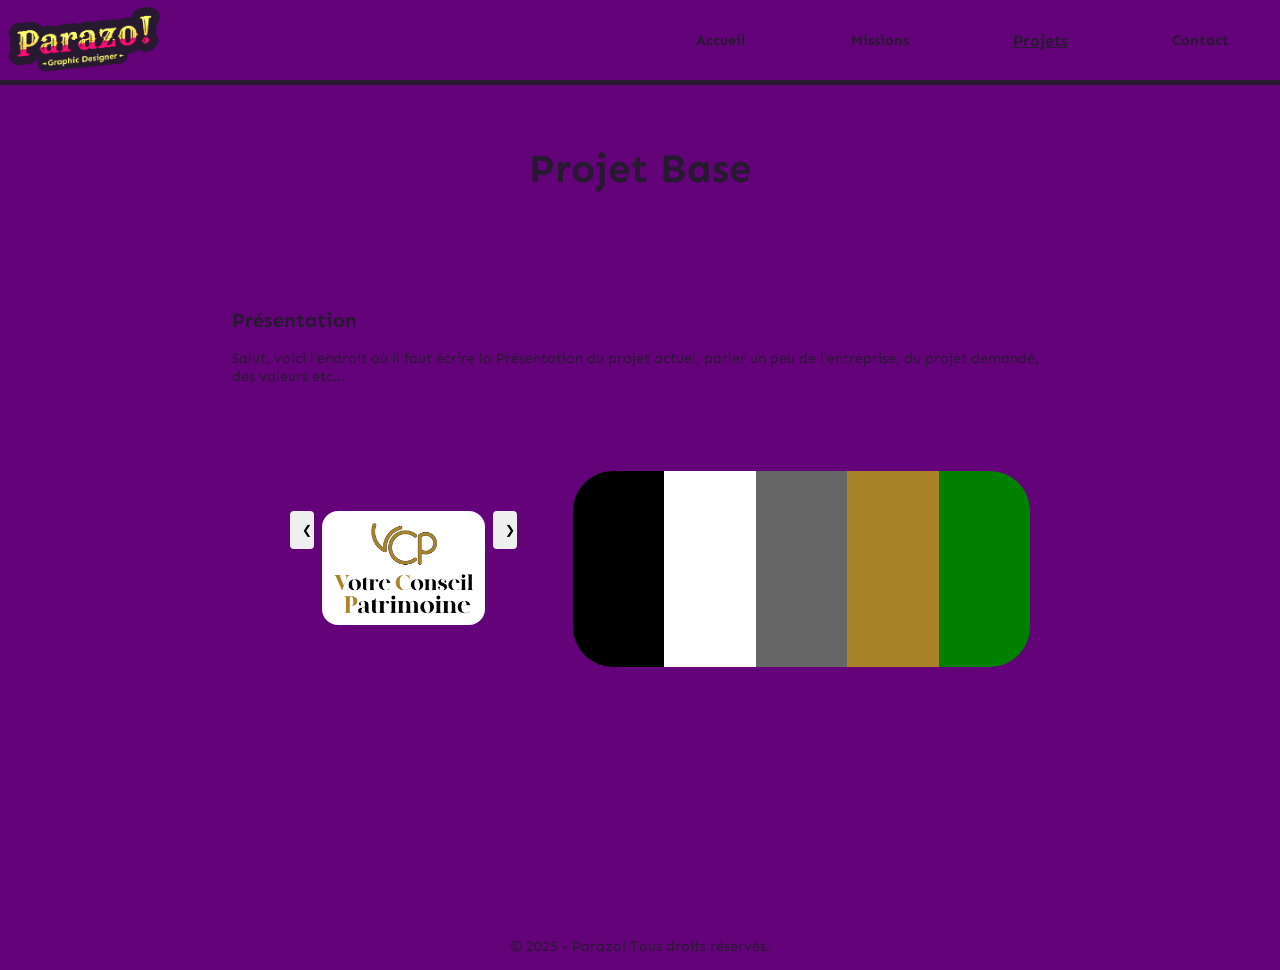
<file: site/projet-base.html>
<!doctype html>
<html lang="fr">
<head>
  <meta charset="utf-8">
  <meta name="viewport" content="width=device-width, initial-scale=1.0">
  <title>Parazo!- Projet base</title>
  <link rel="stylesheet" href="style.css">
  <link rel="stylesheet" href="style_projet.css">
  <link rel="stylesheet" href="style-projet-base.css">
  <link rel="preconnect" href="https://fonts.googleapis.com">
  <link rel="preconnect" href="https://fonts.gstatic.com" crossorigin>
  <link href="https://fonts.googleapis.com/css2?family=Sen:wght@400..800&display=swap" rel="stylesheet">
</head>
<body>
    <header>
        <img class="logo_mobile" alt="Logo de Parazo!" src="img/logo.png">
        <img class="logo_desktop" src="img/texteonly.png" alt="logo de Parazo! horizontal">
        <nav class="nav_bar element_hidden" id="nav_bar">
            <div><a href="index.html">Accueil</a></div>
            <div><a href="#">Missions</a></div>
            <div><a href="projet-base.html" class="current-page">Projets</a></div>
            <div><a href="#">Contact</a></div>
        </nav>
        <button class="menu_hamburger" id="menu_hamburger">
            <img src="burger.svg" alt="icon burger menu" id="icon_menu_hamburger" class="icon_menu_hamburger">
            <img src="burger_cross.svg" alt="icon cross menu" id="icon_menu_cross" class="element_hidden">
        </button>
    </header>
    <main id="main">
        <h1>Projet Base</h1>
        <section class="projet-presentation">
            <h2>Présentation</h2>
            <p>Salut, voici l'endroit où il faut écrire la Présentation
                du projet actuel, parler un peu de l'entreprise, du projet demandé,
                des valeurs etc...
            </p>
        </section>
        <div class="logo-couleurs">
            <section class="logo-projet">
                <div class="slider-container">
                    <button class="slider-previous slider-btn btn">&#10094;</button>
                    <div class="slider-slides">
                        <img src="img/projet-base/1.png" alt="" class="slider-slide slider-slide-visible">
                    </div>
                    <button class="slider-next slider-btn btn">&#10095;</button>
                </div>
            </section>
            <section class="couleurs-projet">
                <span class="couleur couleur-1"></span>
                <span class="couleur couleur-2"></span>
                <span class="couleur couleur-4"></span>
                <span class="couleur couleur-3"></span>
                <span class="couleur couleur-5"></span>
            </section>
        </div>
        <section class="typo-projet">

        </section>
        <section class="elements-projet">
        </section>
    </main>
    <footer>
        <p>© 2025 - Parazo! Tous droits réservés.</p>
    </footer>
    <script src="js/menu_hamburger.js"></script>
    <script src="js/slider.js"></script>
</body>
</html>
</file>
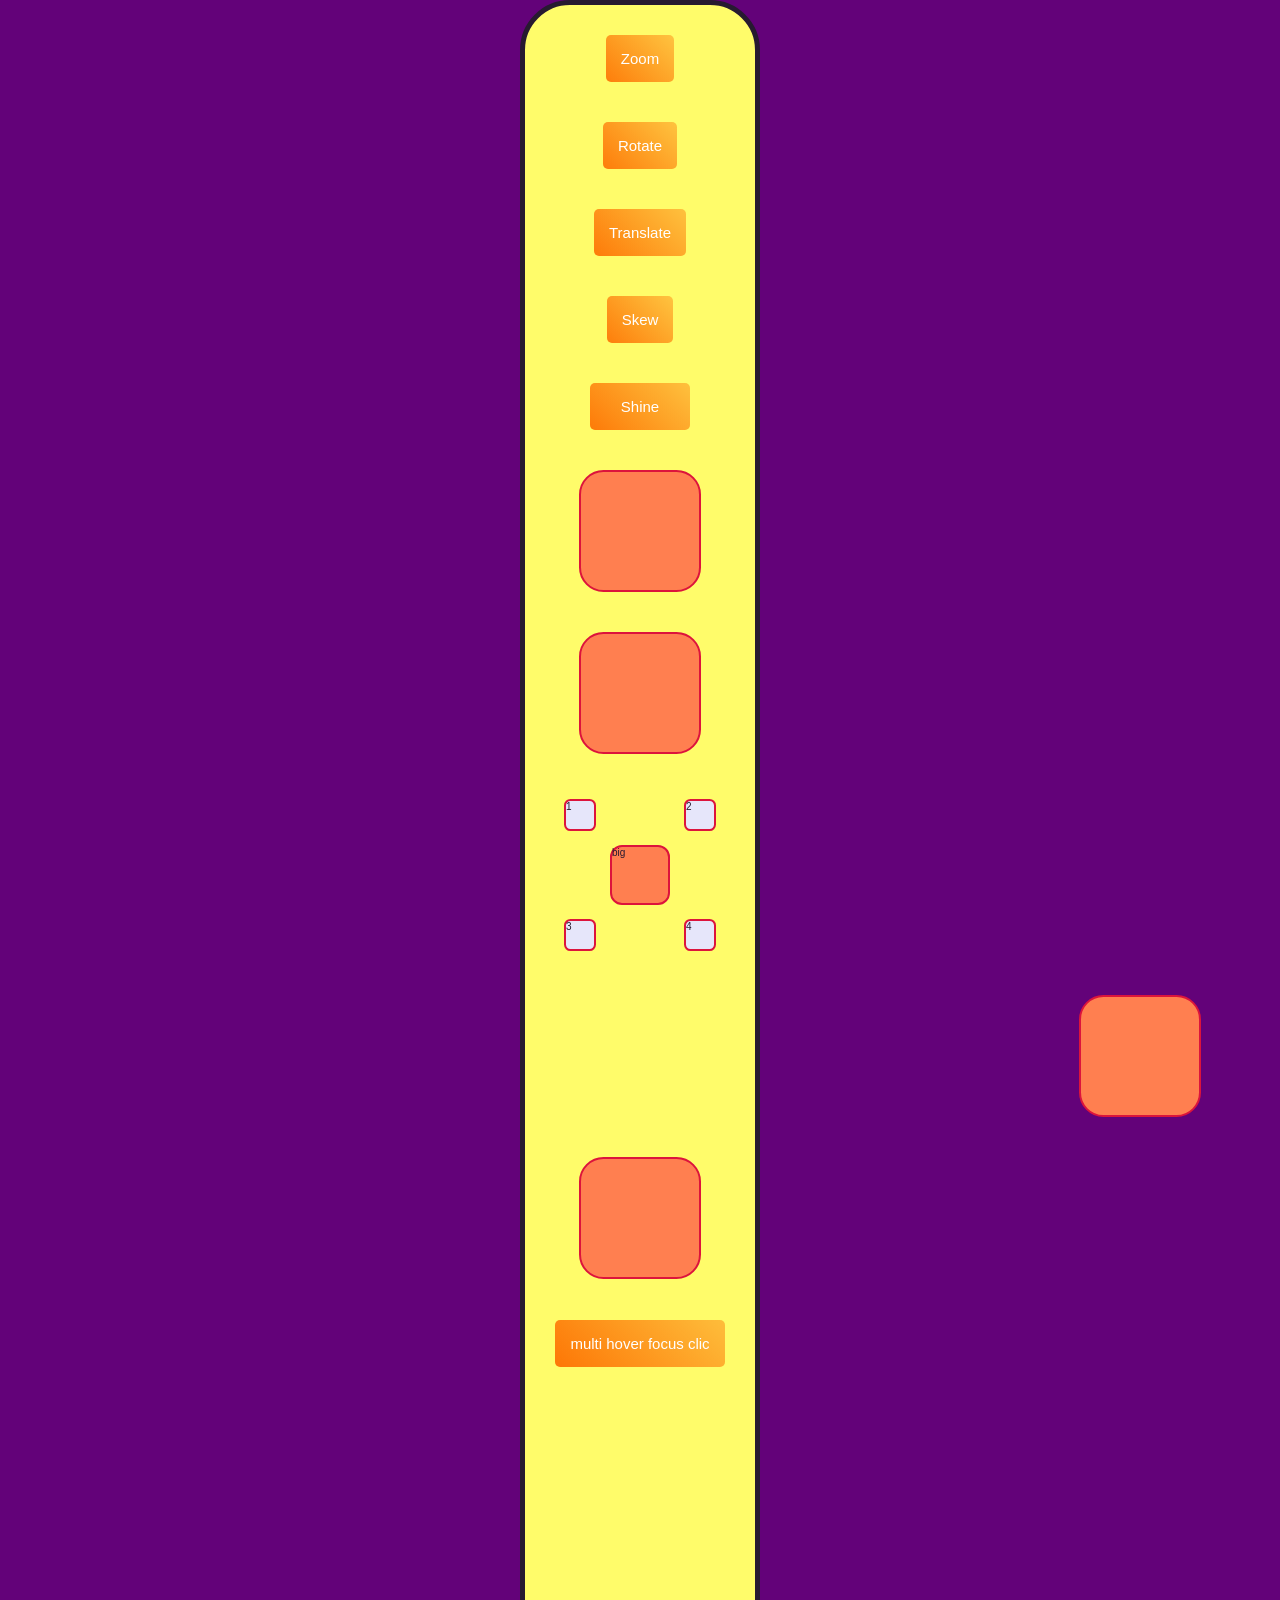
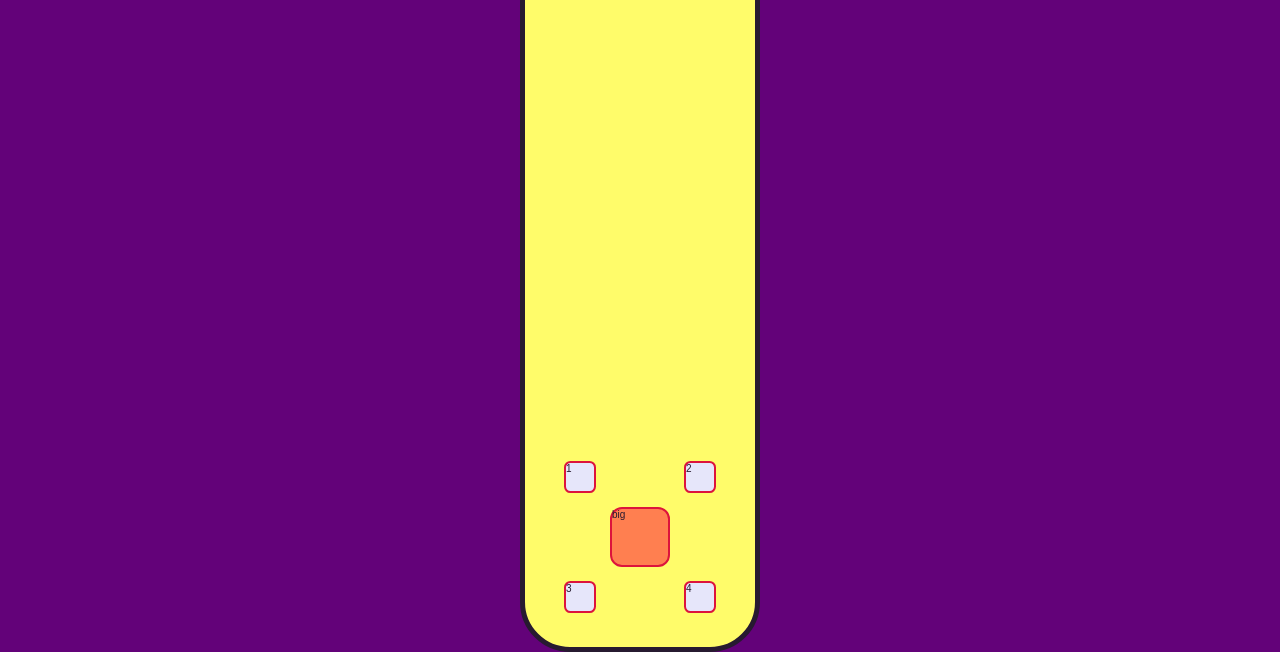
<file: site/exo/exo.html>
<!DOCTYPE html>
<html lang="en">
<head>
    <meta charset="UTF-8">
    <meta name="viewport" content="width=device-width, initial-scale=1.0">
    <link rel="stylesheet" href="style.css">
    <link rel="stylesheet" href="style_exo.css">
    <title>Exercices</title>
</head>
<body>
    <section>
        <button class="btn btn-zoom">
            Zoom
        </button>
        <button class="btn btn-rotate">
            Rotate
        </button>
        <button class="btn btn-translate">
            Translate
        </button>
        <button class="btn btn-skew">
            Skew
        </button>
        <button class="btn btn-zoom btn-shine">
            <div class="shine">
                <span class="shine-1"></span>
                <span class="shine-2"></span>
            </div>
            Shine
        </button>
        <div class="anim anim-bounce"></div>
        <div class="anim anim-rotate"></div>
        <div class="multiple-rotate anim-rotate">
            <div class="anim anim-rotate-special anim-1">1</div>
            <div class="anim anim-rotate-special anim-2">2</div>
            <div class="anim anim-rotate-special anim-3">3</div>
            <div class="anim anim-rotate-special anim-4">4</div>
            <div class="anim anim-rotate anim-big">big</div>
        </div>
        <div class="anim anim-cubez"></div>
        <div class="anim multiple-hover"></div>
        <button class="btn btn-multi">multi hover focus clic</button>
        <div class="anim anim-scroll"></div>
        <div class="anim anim-scroll"></div>
        <div class="anim anim-scroll"></div>
        <div class="anim anim-scroll"></div>
        <div class="multiple-rotate anim-delay-parent">
            <div class="anim anim-big anim-delay">big</div>
            <div class="anim anim-1 anim-delay">1</div>
            <div class="anim anim-2 anim-delay">2</div>
            <div class="anim anim-3 anim-delay">3</div>
            <div class="anim anim-4 anim-delay">4</div>
        </div>
    </section>

    <script src="exo.js"></script>
</body>
</html>
</file>
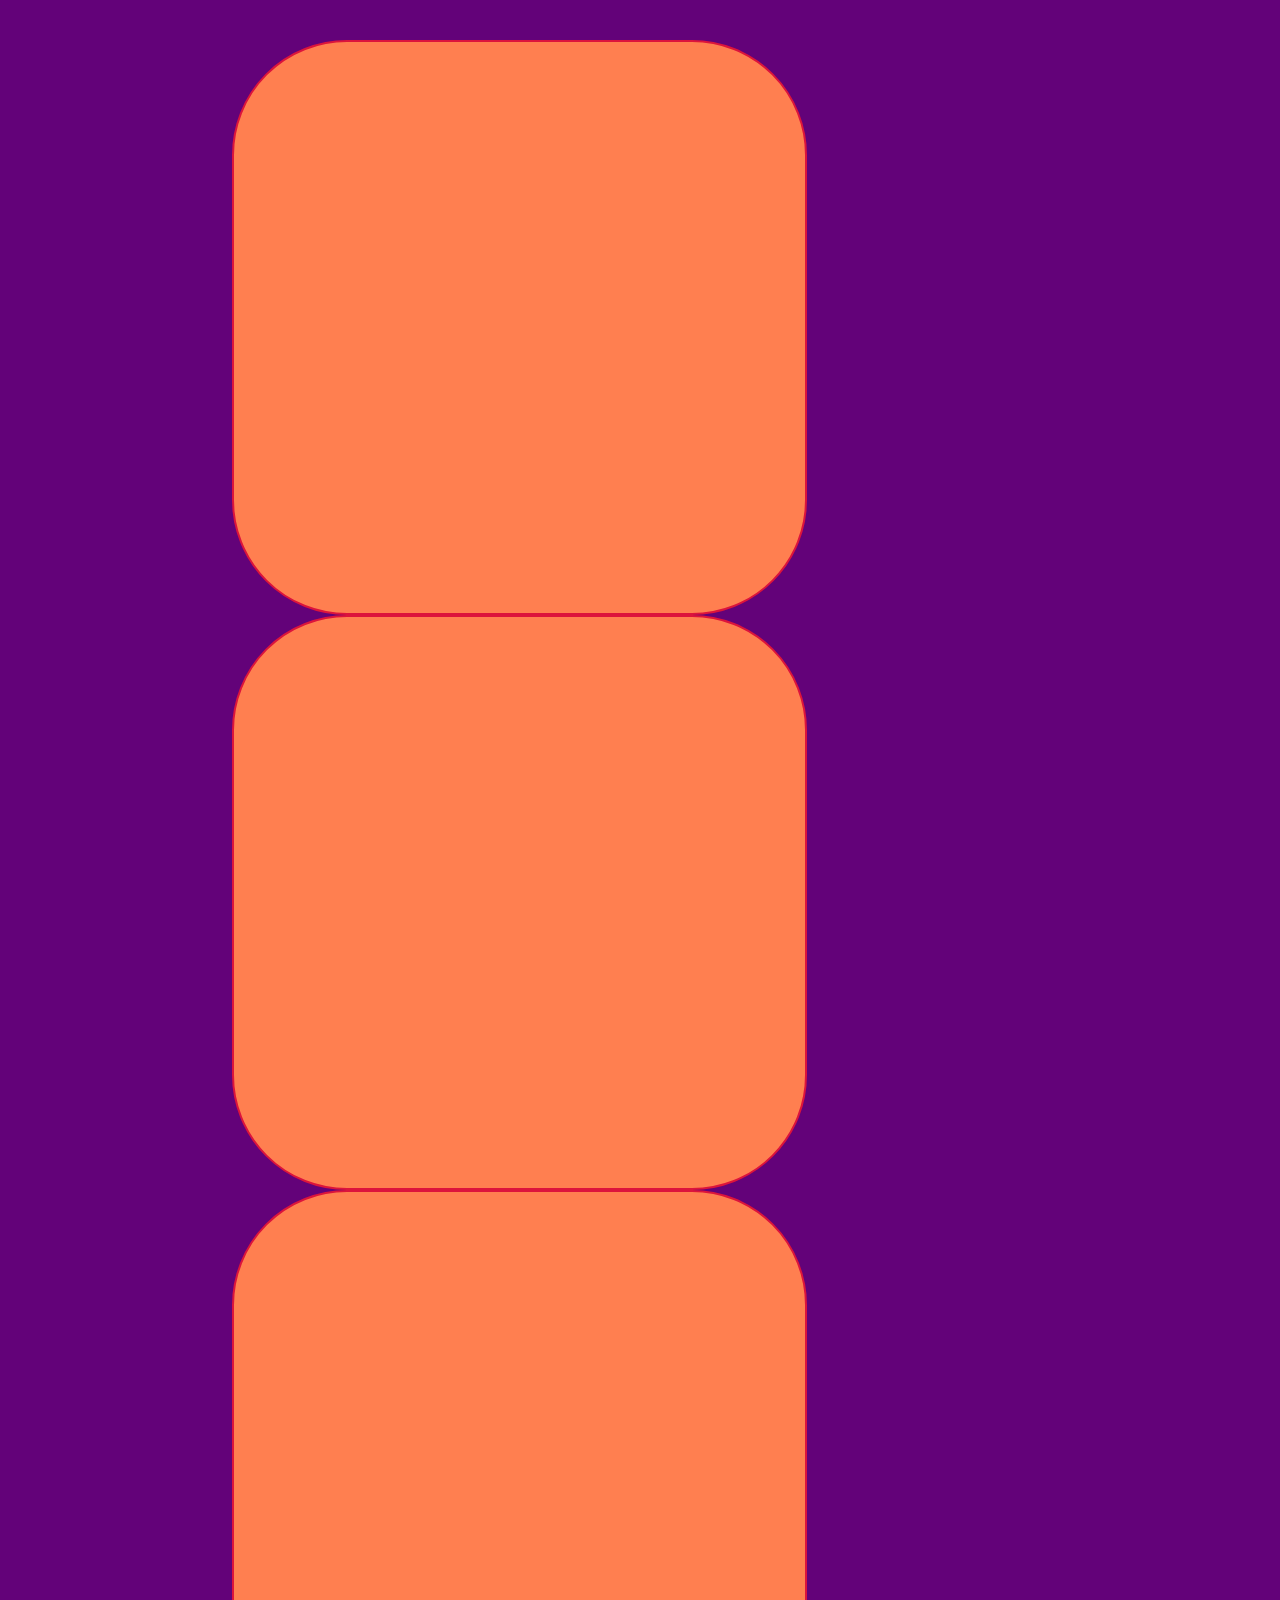
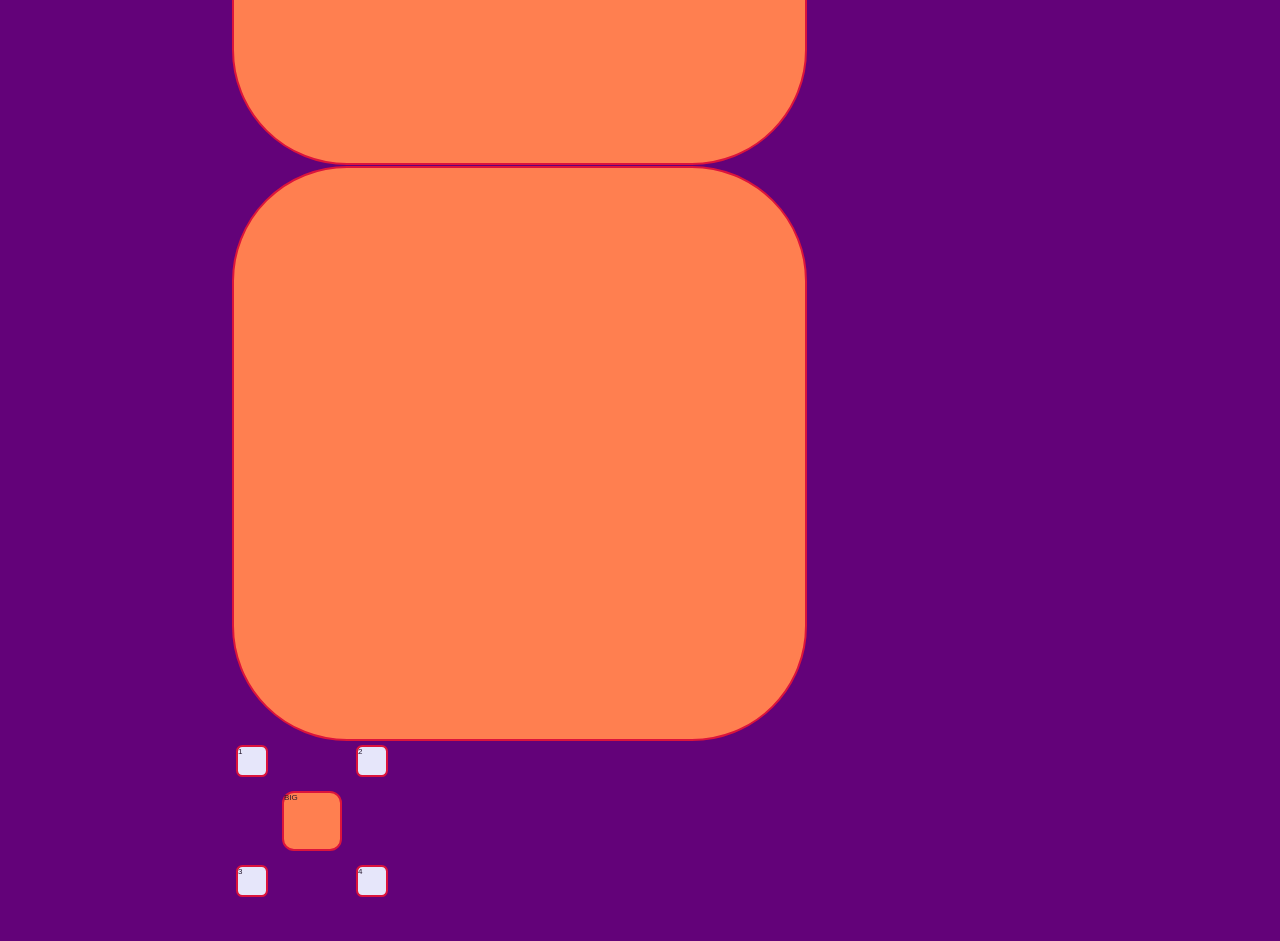
<file: site/exo/exo_systemique.html>
<!DOCTYPE html>
<html lang="en">
<head>
    <meta charset="UTF-8">
    <meta name="viewport" content="width=device-width, initial-scale=1.0">
    <link rel="stylesheet" href="style_exo_systemique.css">
    <link rel="stylesheet" href="../style.css">
    <title>Exo systemique</title>
</head>
<body>
    <section>

        <!-- rebond simple -->
        <div class="anim anim-bounce anim-normal ease-in-out anim-infinite"></div>

        <!-- rotation continue -->
        <div class="anim anim-rotate anim-slow ease-linear anim-infinite"></div>

        <!-- rotation inversée -->
        <div class="anim anim-rotate anim-fast ease-linear anim-infinite anim-reverse"></div>

        <!-- rotation spéciale avec "contre-mouvement" -->
        <div class="anim anim-rotate-special anim-normal ease-out anim-infinite"></div>

        <!-- Cas complexe : plusieurs petites autour d’une grosse -->
        <div class="multiple-rotate">

            <div class="anim anim-rotate-special anim-1 anim-fast ease-out anim-infinite">1</div>
            <div class="anim anim-rotate-special anim-2 anim-fast ease-out anim-infinite">2</div>
            <div class="anim anim-rotate-special anim-3 anim-fast ease-out anim-infinite">3</div>
            <div class="anim anim-rotate-special anim-4 anim-fast ease-out anim-infinite">4</div>

            <div class="anim anim-rotate anim-big anim-slow ease-linear anim-infinite">BIG</div>
        </div>

    </section>
</body>
</html>
</file>
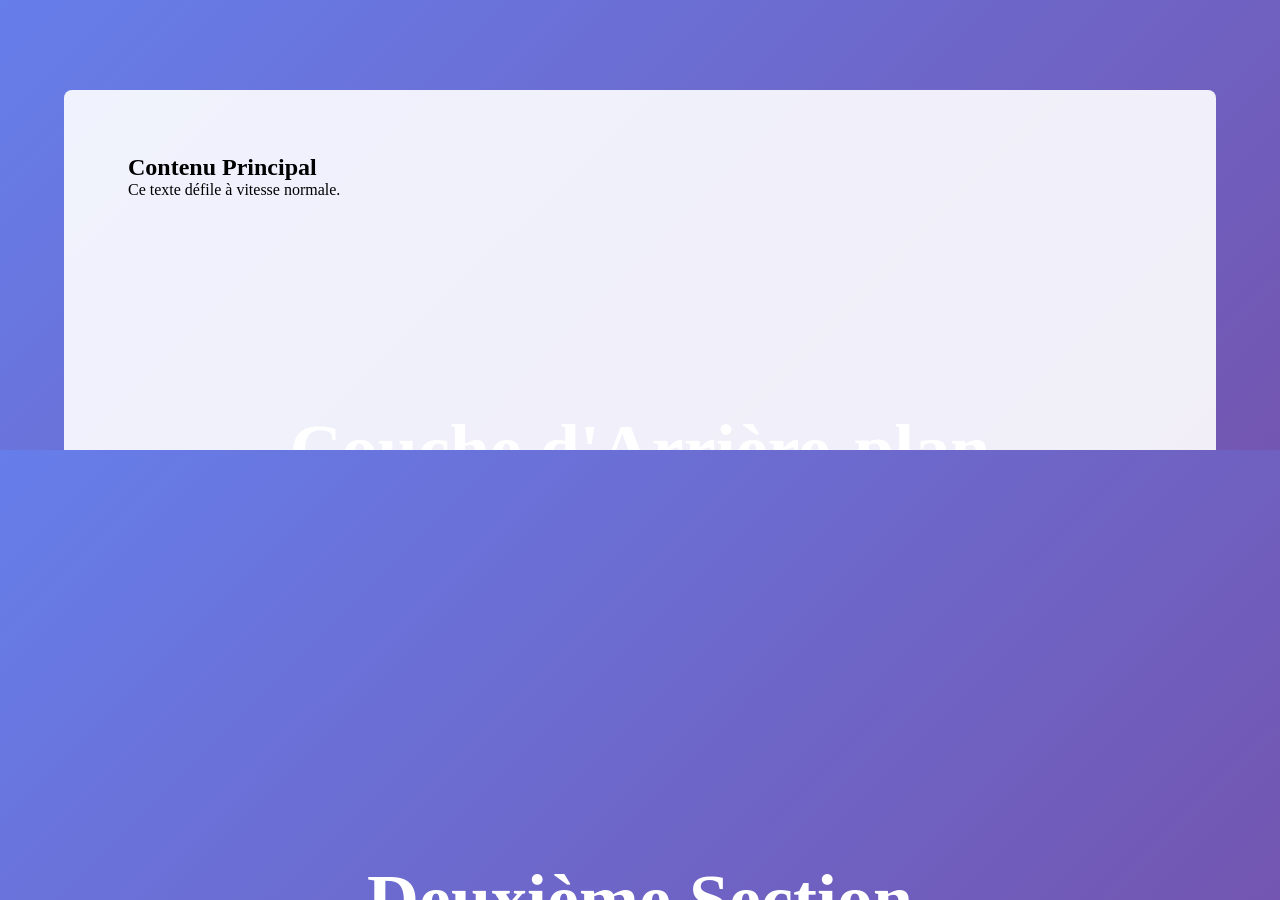
<file: site/exo/parallax.html>
<!DOCTYPE html>
<html lang="en">
<head>
    <meta charset="UTF-8">
    <meta name="viewport" content="width=device-width, initial-scale=1.0">
    <link rel="stylesheet" href="style_parallax.css">
    <title>Exo Parallax</title>
</head>
<body>
    <div class="parallax-wrapper">
        <div class="parallax-group">
            <div class="parallax-layer parallax-layer--back">
            <h2>Couche d'Arrière-plan</h2>
            </div>
            <div class="parallax-layer parallax-layer--base">
            <h2>Contenu Principal</h2>
            <p>Ce texte défile à vitesse normale.</p>
            </div>
        </div>
        
        <div class="parallax-group">
            <div class="parallax-layer parallax-layer--back">
            <h2>Deuxième Section</h2>
            </div>
            <div class="parallax-layer parallax-layer--base">
            <p>Autre contenu avec effet de profondeur.</p>
            </div>
        </div>
    </div>
</body>
</html>
</file>
<file: site/style.css>
/*

Voici le CSS.
Pour aller au CSS desktop, ctrl + f --> tapez "CSS desktop"
Pour aller au CSS mobile, ctrl + f --> tapez "CSS mobile"

*/

/*
    | SYSTEMIC CSS DOC
    ------------------

    OBJECTIF :
    Ce fichier définit un DESIGN SYSTEM stable basé sur la charte graphique.
    On y trouve :
    - Des variables globales (couleurs, radius, border, gap…)
    - Des classes utilitaires fixes (couleurs, alignement, box-shadows…)
    - Des règles globales (focus, base typographique)

    PHILOSOPHIE :
    - Les variables : servent aux styles constants, communs à tous les éléments 
      (ex : radius des sections, border size des composants).
    - Les classes utilitaires : servent à appliquer rapidement les variantes 
      prévues par la charte (ex : choisir parmi 4 couleurs de fond prédéfinies).
    - Pas de nouvelle couleur, pas de valeur inventée : tout vient de la charte.
    - Accessibilité : focus visible et uniforme partout.

    STRUCTURE :
    1. VARIABLES
       - Couleurs officielles de la charte
       - Border-radius et border-size globaux
       - Gaps standards
    2. CLASSES UTILITAIRES
       - Couleurs (texte, fond, gradients)
       - Alignement (text-align, align-self)
       - Ombres (box-shadow normal et hover)
    3. BASE
       - Font globale
       - Règles typographiques par défaut
       - Layout de base (body, section, etc.)
    4. ETATS
       - Focus (accessibilité)
       - Hover sur backgrounds/ombres

    NOTES :
    - Couleurs : les numéros (1 à 5) viennent directement de la charte graphique.
    - Gradients : seuls les dégradés 3 to 2, 2 to 4, 5 to 4, 1 to 5 to dark sont disponibles.
    - Border-radius & border-size : uniquement en variables, 
      car constants pour chaque type de composant.
    - Box-shadow : disponible en version "par défaut" et "hover" 
      pour gérer facilement les états interactifs (ex : bouton, carte).
    - Text-align : left & center sont utilisés régulièrement, right est optionnel.

    → Ce système est volontairement FIXE : pas prévu d’évolution
      (les besoins sont couverts par la charte).
*/


/*
    | VARIABLES
*/
:root {
    /*couleurs*/
    --color-1: #630279;  /* Violet foncé */
    --color-2: #ff0c75;  /* Rose vif */
    --color-3: #fd6f00;  /* Orange intense */
    --color-4: #ffa104;  /* Orange clair */
    --color-5: #0093fe;  /* Bleu vif */
    --color-light: #fffc6a;  /* Jaune pastel */
    --color-dark: #271a30;  /* Violet très foncé */

    /*border-radius*/
    --border-radius-l: 5rem;
    --border-radius-m: 2rem;
    --border-radius-s: 0.5rem;

    /*border size*/
    --border-size-l: 0.6rem;
    --border-size-m: 0.4rem;
    --border-size-s: 0.25rem;

    /*gap*/
    --gap-l: 4rem;
    --gap-m: 2rem;
    --gap-s: 1rem;
}

/* CLASSES COULEURS FONT */
.font-color-1 {
    color: var(--color-1);
}
.font-color-2 {
    color: var(--color-2);
}
.font-color-3 {
    color: var(--color-3);
}
.font-color-4 {
    color: var(--color-4);
}
.font-color-5 {
    color: var(--color-5);
}
.font-color-light{
    color: var(--color-light);
}
.font-color-dark {
    color: var(--color-dark);
}
.font-color-white {
    color: white;
}

/* CLASSES COULEURS BACKGROUND */
.background-color-1 {
    background-color: var(--color-1) ;
}
.background-color-2 {
    background-color: var(--color-2) ;
}
.background-color-3 {
    background-color: var(--color-3) ;
}
.background-color-4 {
    background-color: var(--color-4) ;
}
.background-color-5 {
    background-color: var(--color-5) ;
}
.background-color-light {
    background-color: var(--color-light) ;
}
.background-color-dark {
    background-color: var(--color-dark) ;
}
.background-color-gradient-1to2 {
    background-image: linear-gradient(45deg, var(--color-1), var(--color-2));
}
.background-color-gradient-1to3 {
    background-image: linear-gradient(45deg, var(--color-1), var(--color-3));
}
.background-color-gradient-1to4 {
    background-image: linear-gradient(45deg, var(--color-1), var(--color-4));
}
.background-color-gradient-1to5 {
    background-image: linear-gradient(45deg, var(--color-1), var(--color-5));
}
.background-color-gradient-3to2 {
    background-image: linear-gradient(45deg, var(--color-3), var(--color-2));
}
.background-color-gradient-3to4 {
    background-image: linear-gradient(45deg, var(--color-3), var(--color-4));
}
.background-color-gradient-2to4 {
    background-image: linear-gradient(45deg, var(--color-2), var(--color-4));
}
.background-color-gradient-2tolight {
    background-image: linear-gradient(45deg, var(--color-2), var(--color-light));
}
.background-color-gradient-4tolight {
    background-image: linear-gradient(45deg, var(--color-4), var(--color-light));
}
.background-color-gradient-5to4 {
    background-image: linear-gradient(45deg, var(--color-5), var(--color-4));
}
.background-color-gradient-5tolight {
    background-image: linear-gradient(45deg, var(--color-5), var(--color-light));
}
.background-color-gradient-lightto2 {
    background-image: linear-gradient(45deg, var(--color-light), var(--color-2));
}
.background-color-gradient-darkto1 {
    background-image: linear-gradient(45deg, var(--color-dark), var(--color-1));
}
.background-color-gradient-1to5todark {
    background: radial-gradient(circle at bottom right, var(--color-1), transparent 70%),
                radial-gradient(circle at bottom left, var(--color-5), transparent 70%),
                radial-gradient(circle at top center, var(--color-dark), transparent 70%);
}
.background-color-gradient-size-200 {
    background-size: 200% 200%;
    background-position: 0;
}

/* TEXT ALIGN */
.text-align-left {
    text-align: left;
}
.text-align-center {
    text-align: center;
}
.text-align-right {
    text-align: right;
}

/* ALIGN-SELF */
.align-self-start {
    align-self: flex-start;
}
.align-self-center {
    align-self: center;
}
.align-self-end {
    align-self: flex-end;
}

/* BASE */
* {
    font-family: Sen, 'Trebuchet MS', 'Lucida Sans Unicode', 'Lucida Grande', 'Lucida Sans', Arial, sans-serif;
}

html {
    font-size: 8px;
    background-color: var(--color-1);
    color: var(--color-dark);
}

h1 {
    font-size: 5rem;
}

h2 {
    font-size: 2.5rem;
}

h3 {
    font-size: 2rem;
}

p, a, form, input {
    font-size: 1.8rem;
    color: var(--color-dark);
}

a {
    font-weight: bold;
    text-decoration: none;
}

body {
    margin: 0 auto;
    display: flex;
    flex-direction: column;
    align-items: center;
    gap: var(--gap-l);
}

main {
    width: 100%;
    display: flex;
    flex-direction: column;
    align-items: center;
    gap: var(--gap-l);
}

section {
    box-sizing: border-box;
    width: 70%;
    padding: 5rem;
    border-radius: var(--border-radius-l);
}

.section-pos {
    background-color: var(--color-light); /*section avec fond + border*/
    border: var(--border-size-l) solid var(--color-dark);
}

.invisible {
    opacity: 0;
}

.visible {
    opacity: 1;
}

/* PARALLAX SECTION */
.parallax {
    background-image: linear-gradient(180deg, var(--color-1), var(--color-2), var(--color-3), var(--color-4), var(--color-light));
    width: 100%;
    display: flex;
    flex-direction: column;
    align-items: center;
    row-gap: var(--gap-l);
    position: relative;
    border-radius: 0%;
    overflow-y: auto;
    /*perspective: 1px;*/
}

.parallax .title {
    position: relative;
}

.parallax .stars {
    position: absolute;
    width: 100%;
    transform: translateZ(-1px) scale(2);
    transform-style: preserve-3d;
}


.parallax::before {
    content: "";

    position: absolute;
    inset: 0;

    background-image: url("img/stars2.svg");
    background-size: cover;
    background-position: center;

    width: 100%;
    /* transform: translateZ(-1px) scale(2); */
    transform-style: preserve-3d;
}

.parallax section {
    backdrop-filter: blur(3.5rem);
    transform: translateZ(1);
    transform-style: preserve-3d;
    z-index: 1;
}

/*HOVER ACTIVE FOCUS*/
.anim-trans {
    transition: background-position .8s ease-out,
                box-shadow 0.3s ease,
                translate 0.3s ease,
                transform 0.7s ease,
                background-color 0.3s ease,
                opacity 0.7s ease;
}

.scale:hover {
    transform: scale(1.1, 1.1);
}

.scale-clic:active {
    transform: scale(0.95, 0.95);
}

.color-clic:active {
    background-color: #0093fe;
}

.background-color-gradient-hover:hover {
    background-position: 100% 0;
}

.focus:focus-visible {
    outline: var(--border-size-s) solid var(--color-5);
    outline-offset: 0.5rem;
}

/*BOX SHADOW*/
.box-shadow-l {
    box-shadow: 0 0 4rem var(--color-dark);
}
.box-shadow-m {
    box-shadow: 0 0 2rem var(--color-dark);
}
.box-shadow-s {
    box-shadow: 0 0 1rem var(--color-dark);
}
.box-shadow-l-hover:hover {
    box-shadow: 0 0 1.5rem var(--color-dark);
}
.box-shadow-m-hover:hover {
    box-shadow: 0 0 1rem var(--color-dark);
}
.box-shadow-s-hover:hover {
    box-shadow: 0 0 0.5rem var(--color-dark);
}


/* CSS CARDS */
.card {
    box-sizing: border-box;
    width: 23%;
    min-width: 150px;
    overflow: hidden;
    border-radius: 20px;
    display: flex;
    flex-direction: column;
    align-items: flex-start;
    align-self: stretch;
}

.card-img {
    background-color: white;
    width: 100%;
}

.card-img img {
    width: 100%;
}

.card-body {
    flex: 1;
    padding: 1.5rem;
    display: flex;
    flex-direction: column;
    justify-content: flex-start;
}

.anim-scroll-card {
    opacity: 0;
    transform: translateY(50px);
}

.anim-scroll-card.visible {
    opacity: 1;
    transform: translateY(0);
}

/*
    | FIN CSS base
*/

/* CSS BUTTON */

.btn {
    padding: 1.5rem;
    font-size: 1.5rem;
    border: 0;
    border-radius: var(--border-radius-s);
    width: auto;
    cursor: pointer;
    align-self: start;
}

/* CSS desktop */

/*NAV*/
.menu_hamburger {
    display: none;
}

header {
    display: flex;
    flex-direction: row;
    height: auto;
    width: 100%;
    border-bottom: 5px solid var(--color-dark);
    justify-content: space-between;;
}

.logo_mobile {
    display: none;
}

.logo_desktop {
    display: inline-block;
    height: 10em;
}

nav {
    width: 50%;
    display: flex;
    flex-direction: row;
    justify-content: space-around;
    align-items: center;
}

nav div {
    width: 25%;
    text-align: center;
}

nav a {
    color: var(--color-dark);
    transition: transform 0.3s ease;
}

nav a:hover {
    transform: scale(1.1, 1.1);
}

.current-page {
    font-size: 2rem;
    font-weight: bold;
    text-decoration: underline;
}
/*  FIN NAV */

.title {
    text-align: center;
}

.title h2 {
    color: var(--color-light);
}


/* PRESENTATION SECTION */
.presentation-content {
    display: flex;
    flex-direction: row-reverse;
    align-items: center;
    justify-content: space-between;
    gap: var(--gap-l);
}

.presentation-content-logo img {
    max-width: 800px;
    width: 100%;
}

.presentation-content-text {
    display: flex;
    flex-direction: column;
    color: var(--color-light);
    gap: var(--gap-m);
}

.presentation-content-text p {
    color: var(--color-light);
}

.presentation-content-buttons {
    display: flex;
    flex-direction: row;
    gap: var(--gap-m);
}

.localisation-tags {
    font-size: 2em;
}

/* MISSIONS SECTION */

.pres-missions {
    display: flex;
    flex-direction: column;
    gap: var(--gap-l);
}

.pres-missions-cards {
    width: 100%;
    display: flex;
    flex-direction: row;
    flex-wrap: wrap;
    justify-content: space-around;
    align-items: center;
    gap: var(--gap-l);
}

.pres-missions .card {
    flex: 1 1 calc(25% - var(--gap-l));
    max-width: calc(25% - var(--gap-l));
}

/* CONTACTS */
.contacts {
    display: flex;
    flex-direction: column;
    justify-content: center;
    align-items: center;
    gap: var(--gap-l);
}
.contacts h2 {
    font-size: 5rem;
}

/* FORMULAIRE */

.contact-form {
    width: 75%;
    padding: var(--gap-l);
    border-radius: var(--border-radius-m);
}

.form {
    display: flex;
    flex-direction: column;
    gap: var(--gap-m);
}

.form-group {
    display: flex;
    flex-direction: column;
    gap: var(--gap-s);
}

.focus-form {
    padding: var(--gap-s);
    border: none;
    border-radius: var(--border-radius-s);
}

.focus-form:focus {
    outline: var(--border-size-s) solid var(--color-2);
    background-color: #49324f; /* couleur exclusive au focus du formulaire, je trouvais que ça rendait mieux */
    color: var(--color-light);
}

textarea {
    resize: vertical;
    min-height: 120px;
}

.btn-form {
    width: 25%;
}

.contact-form-inside.invisible {
    opacity: 0;
}

.contact-form-send {
    opacity: 0;
}
.contact-form-send.visible {
    opacity: 1;
}

/* CSS ICON SOCIAL */

.contact-socials {
    width: auto;
    display: flex;
    flex-direction: column;
    justify-content: center;
}

.socials {
    display: flex;
    flex-direction: row;
    justify-content: center;
    width: 100%;
}

.socials img {
    width: clamp(3rem, 30%, 20rem);
    height: auto;
}

/* CSS SLIDER */
.slider-container {
    position: relative;
    width: 100%;       /* Largeur fixe, tu peux la rendre responsive si besoin */
    margin: auto;
    display: flex;
    flex-direction: row;
    align-items: center;
    justify-content: center;
    gap: 1rem;
}

.slider-slides img {
    width: 100%;
    overflow: hidden;
    border-radius: 2rem;
    box-shadow: 0 0 2 2 var(--color-text);
}

.slider-btn {
    width: 10%;
}

.slider-previous {
    left: 10px;
}

.slider-next {
    right: 10px;
}

.slider-slide {
    opacity: 0;
    transform: scale(0.8);
    transition: all 0.2s ease;
}

.slider-slide-visible {
    transform: scale(1);
    opacity: 1;
}

/* CSS responsive*/

@media screen and (max-width: 1260px) {
    .pres-missions .card {
        flex: 1 1 calc(50% - var(--gap-l));
        max-width: calc(50% - var(--gap-l));
    }
}

@media screen and (max-width: 985px) {
    section {
        width: 90%;
        padding: 3rem;
    }

    .presentation-content {
        flex-direction: column;
    }

    .pres-missions-cards {
        justify-content: center;
    }

    .pres-missions .card {
        flex: 1 1 40%;
        max-width: 45%;
    }
}

@media screen and (max-width: 600px) {
    section {
        width: 95%;
        padding: 2rem;
        border-radius: 2rem;
    }

    h1 {
        font-size: 3.2rem;
    }

    h2 {
        font-size: 2.4rem;
    }

    .presentation-content-buttons {
        flex-direction: column;
    }

    .pres-missions .card {
        flex: 1 1 100%;
        max-width: 100%;
    }

    .contact-form {
        width: 100%;
        padding: var(--gap-s);
    }

    .btn-form {
        width: 100%;
    }
}
</file>
<file: site/style_projet.css>
.logo-couleurs {
    display: flex;
    flex-direction: row;
    gap: 2rem;
}

.logo-projet {
    width: 40%;
}

.couleurs-projet {
    width: 60%;
    display: flex;
    flex-direction: row;
    padding: 0;
    overflow: hidden;
    justify-content: stretch;
    align-items: stretch;
}

.couleur {
  width: 100%;
}



/*    FAIRE HEXAGONE
.hex {
  --size: 180px;
  --color: #5d5fe9;
  width: var(--size);
  aspect-ratio: 1 / 1;
  background: var(--color);
  clip-path: polygon(
    25% 6.7%, 75% 6.7%,
    100% 50%,
    75% 93.3%, 25% 93.3%,
    0% 50%
  );
  box-shadow: 0 8px 20px rgba(0,0,0,.12);
}


:root {
  --hex-size: 50px;
  --gap: 15px;
}

.grid {
  display: grid;
  grid-template-columns: repeat(auto-fill, var(--hex-size));
  justify-content: center;
  gap: var(--gap);
  position: relative;
}

.hex {
  width: var(--hex-size);
  aspect-ratio: 1/1;
  background: #5d5fe9;
  clip-path: polygon(
    50% 0%, 100% 25%,
    100% 75%, 50% 100%,
    0% 75%, 0% 25%
  );
  transition: transform 0.2s ease-out;
}

 .hex:nth-child(even) {
  transform: translateY(50%);
} */
</file>
<file: site/style-projet-base.css>
.couleur-1 {
    background-color: #000000;
}

.couleur-2 {
    background-color: #ffffff;
}

.couleur-3 {
    background-color: #aa8329;
}

.couleur-4 {
    background-color: #666666;
}

.couleur-5 {
    background-color: #008000;
}
</file>
<file: site/exo/style.css>
/*

Voici le CSS.
Pour aller au CSS desktop, ctrl + f --> tapez "CSS desktop"
Pour aller au CSS mobile, ctrl + f --> tapez "CSS mobile"

*/

/*
    | CSS base
*/

:root {
  --color-1: #630279;  /* Violet foncé */
  --color-2: #ff0c75;  /* Rose vif */
  --color-3: #fd6f00;  /* Orange intense */
  --color-4: #ffa104;  /* Orange clair */
  --color-5: #fffc6a;  /* Jaune pastel */
  --color-6: #0093fe;  /* Bleu vif */
  --color-text: #271a30;  /* Violet très foncé */
}

* {
    transform-style: preserve-3d;
    font-family: Sen, 'Trebuchet MS', 'Lucida Sans Unicode', 'Lucida Grande', 'Lucida Sans', Arial, sans-serif;
}

html {
    font-family: Sen, 'Trebuchet MS', 'Lucida Sans Unicode', 'Lucida Grande', 'Lucida Sans', Arial, sans-serif;
    font-size: 10px;
    background-color: var(--color-1);
    color: var(--color-text);
}

h1 {
    font-size: 2rem;
    color: var(--color-5);
    text-align: center;
}

h2 {
    font-size: 1.8rem;
}

h3 {
    font-size: 1.6rem;
}

p, a, form, input {
    font-size: 1.5rem;
}

a {
    font-weight: bold;
    color: var(--color-text);
    text-decoration: none;
}

body {
    margin: 0 auto;
    display: flex;
    flex-direction: column;
    align-items: center;
    perspective: 3000px;
}

section, article {
    border-radius: 50px;
}

/*
    | FIN CSS base
*/

/* CSS UXUI */

/* CSS BUTTON */

.btn {
    align-self: center;
    padding: 1.5rem;
    font-size: 1.5rem;
    background-image: linear-gradient(45deg, var(--color-3), var(--color-5));
    background-size: 200% 200%;
    background-position: 0;
    border: 0;
    border-radius: 5px;
    color: white;
    width: auto;
    transition: background-position .8s ease-out, box-shadow 0.1s ease, translate 0.2s ease;
    cursor: pointer;
}

.btn:hover {
    background-position: 100% 0;
    box-shadow: 0 0 5px var(--color-text);
}

.btn:active {
    transform: translateY(3px);
}

.btn:focus-visible {
  outline: 2px solid var(--color-6);
  outline-offset: 4px;
}
.btn {
  background-size: 200% 200%;
}



/* CSS desktop */
.menu_hamburger {
    display: none;
}

header {
    display: flex;
    flex-direction: row;
    height: auto;
    width: 100%;
    background-color: #fffc6a;
    border-bottom: 5px solid #271a30;
    justify-content: space-between;;
}

.logo_mobile {
    display: none;
}

.logo_desktop {
    display: inline-block;
    height: 10em;
}

nav {
    width: 50%;
    display: flex;
    flex-direction: row;
    justify-content: space-around;
    align-items: center;
}

nav div {
    width: 25%;
    text-align: center;
}

nav div a {
    transition: font-size 0.3s ease;
}

nav div a:hover {
    font-size: 2rem;
}

.current-page {
    font-size: 2rem;
    font-weight: bold;
    text-decoration: underline;
}

h1 {
    font-size: 4rem;
}

main {
    display: flex;
    flex-direction: column;
    width: 70%;
    gap: 2em;
    transition: transform 0.1s ease-out;
    transform-style: preserve-3d;
}

section {
    padding: 3em;
    background-color: #fffc6a;
    border: 5px solid #271a30;
    transform: translateZ(1rem); /* important, certains éléments ne sont pas clicables à cause de la 3D */
}

.pres_missions {
    display: flex;
    flex-direction: column;
    gap: 30px;
    width: 100%;
}

.pres_missions section {
    width: 100%;
}

.missions {
    background-color: var(--color-1);
    border: none;
}

.cases_missions {
    display: flex;
    flex-direction: row;
    gap: 2em;
}

.cases_missions .card {
    background-color: var(--color-5);
    color: var(--color-text);
    background-image: linear-gradient(45deg, var(--color-2), var(--color-5));
}

.cases_missions .card-btn {
    background-image: linear-gradient(45deg, var(--color-6), var(--color-5));
    color: var(--color-text);
}

.missions h2 {
    font-size: 4rem;
    margin-bottom: 10rem;
    color: var(--color-5);
}

.projets {
    background-color: var(--color-5);
    padding: 0 3rem 4rem 3rem;
}

.projets h2{
    color: var(--color-text);
    font-size: 4rem;
    margin-bottom: 4rem;
    text-align: center;
}

.cases_projets {
    display: flex;
    flex-direction: row;
    flex-wrap: wrap;
    justify-content: space-evenly;
    align-items: stretch;
    gap: 3rem;
    height: auto;
}

.form_socials {
    display: flex;
    flex-direction: row;
    gap: 30px;
    width: 100%;
}

.formulaire {
    width: 75%;
    padding-bottom: 7rem;
    padding-left: 4rem;
}

.form {
    display: flex;
    flex-direction: column;
    gap: 2em;
    transform: translateZ(100px);
}

input, textarea {
    border: 3px solid var(--color-text);
    border-radius: 5px;
    padding: 2em;
}

#paragraph {
    width: 75%;
}

input[type="submit"] {
    background-image: linear-gradient(45deg, var(--color-3), var(--color-2));
    color: var(--color-5);
    cursor: pointer;
    font-weight: bold;
}

.cases_socials a {
    transform: translateZ(100px);
}

/* CSS ICON SOCIAL */

/* CSS CARDS */
.card {
    width: 23%;
    min-width: 250px;
    box-shadow: 0 0 2px rgba(55, 55, 55, 0.5), 0 0 10px rgb(0, 0, 0, 0.5);
    transform: translateZ(100px);
    overflow: hidden;
    background: radial-gradient(circle at bottom right, var(--color-1), transparent 70%),
            radial-gradient(circle at bottom left, var(--color-6), transparent 70%),
            radial-gradient(circle at top center, var(--color-text), transparent 70%);
    background-position: 0;
    background-size: 200% 200%;
    color: var(--color-5);
    border-radius: 20px;
    transition: all .2s ease;
    display: flex;
    flex-direction: column;
    align-items: flex-start;
}

.card:hover {
    box-shadow: 0 0 8px rgba(55, 55, 55, 0.5), 0 0 20px rgb(0, 0, 0, 0.5);
    background-position: 100%;
    transform: translateY(-2px);
    transform: translateZ(110px);
}

.card-img {
    background-color: white;
    width: 100%;
}

.card-img img {
    width: 100%;
}

.card-body {
    flex: 1;
    padding: 1.5rem;
    display: flex;
    flex-direction: column;
    justify-content: space-between;
}


/* CSS SLIDER */
.slider-container {
    position: relative;
    width: 100%;       /* Largeur fixe, tu peux la rendre responsive si besoin */
    margin: auto;
    display: flex;
    flex-direction: row;
    align-items: center;
    justify-content: center;
    gap: 1rem;
}

.slider-slides img {
    width: 100%;
    overflow: hidden;
    border-radius: 2rem;
    box-shadow: 0 0 2 2 var(--color-text);
}

.slider-btn {
    width: 10%;
}

.slider-previous {
    left: 10px;
}

.slider-next {
    right: 10px;
}

.slider-slide {
    opacity: 0;
    transform: scale(0.8);
    transition: all 0.2s ease;
}

.slider-slide-visible {
    transform: scale(1);
    opacity: 1;
}

/*CSS mobile */
@media screen and (max-width: 985px) {

    body {
        perspective: none;
    }

    header {
        display: flex;
        flex-direction: column;
        align-items: center;
        height: auto;
    }

    .menu_hamburger {
        display: block;
        width: 3em;
        position: fixed;
        right: 2em;
        top: 2em;
        background-color: var(--color-5);
        aspect-ratio: 1/1;
        border-color: transparent;
        border-radius: 0.2em;
    }

    .element_hidden {
        display: none;
    }

    nav {
        width: auto;
        position: fixed;
        right: 0;
        top: 0;
        background-color: #fffc6a;
        border-left: 5px solid #271a30;
        border-bottom: 5px solid #271a30;
        border-radius: 0px 0px 0px 10px;
        padding: 2em;
        padding-top: 8em;
        height: 10em;
        display: flex;
        flex-direction: column;
        justify-content: space-between;
        align-items: center;
    }

    nav div {
        width: auto;
    }

    nav div a:hover {
        font-size: 1.4rem;
    }

    .icon_menu_hamburger {
        vertical-align: middle;
    }

    .logo_mobile {
        display: inline-block !important;
        width: 50%;
    }

    .logo_desktop {
        display: none;
    }

    main {
        display: flex;
        flex-direction: column;
        align-items: center;
        width: 80%;
        gap: 1em;
    }

    h1 {
        font-size: 2rem;
    }

    section, article {
        border-radius: 20px;
    }

    section {
        padding: 1em;
        background-color: #fffc6a;
        border: 5px solid #271a30;
        width: 100%;
    }

    .pres_missions {
        flex-direction: column;
        align-items: center;
        gap: 1em;
    }

    .pres_missions section {
        width: 100%;
    }

    .cases_missions {
        display: grid;
        grid-template-rows: 1fr 1fr;
        grid-template-columns: 1fr 1fr;
        gap: 1em;
    }

    .projets {
        padding: 1em;
    }
    
    .cases_projets {
        gap: 1em;
        display: grid;
        grid-template-rows: 1fr 1fr;
        grid-template-columns: 1fr 1fr;
    }

    .form_socials {
        flex-direction: column;
        gap: 1em;
        align-items: center;
        width: 100%;
    }

    .formulaire {
        width: 100%;
    }

    .form {
        gap: 1em;
    }

    input, textarea {
        padding: 1em;
    }
    
    .cases_socials {
        display: flex;
        flex-direction: row;
        justify-content: space-between;
    }

    .cases_socials a article img {
        width: 4em;
    }

    /*CSS CARDS*/
    .card {
        width: 100%;
        min-width: 0;
        box-shadow: 0 0 1px rgba(55, 55, 55, 0.5), 0 0 8px rgb(0, 0, 0, 0.5);
    }
}
</file>
<file: site/exo/style_exo.css>
body {
    perspective: none;
}

section {
    display: flex;
    flex-direction: column;
    justify-content: center;
    align-items: center;
    gap: 40px;
}

.btn-zoom {
    transition: transform 0.5s ease;
}
.btn-zoom:hover {
    transform: scale(1.1);
}

.btn-rotate {
    transition: transform 1s ease-out;
    transform-origin: top left;
}
.btn-rotate:hover {
    transform: rotate(15deg);
    transform-origin: top left;
}

.btn-translate {
    transition: transform 0.5s ease-out;
}
.btn-translate:hover {
    transform: translateX(8px);
}

.btn-skew {
    transition: transform 0.5s ease;
}
.btn-skew:hover {
    transform: skewX(5deg);
}

.btn-shine {
    position: relative;
    width: 100px;
    overflow: hidden;
}

.btn-shine > * {
    position: absolute
}
.btn-shine:hover > .shine {
    transform: translateY(-32px) translateX(64px);
}

.shine {
    display: flex;
    flex-direction: row;
    align-items: center;
    justify-content: center;
    gap: 4px;
    transform: translateY(-32px) translateX(-56px);
    transition: transform 0.5s ease;
}

.shine-1 {
    background-color: white;
    width: 16px;
    height: 100px;
    transform: skew(20deg);
}

.shine-2 {
    background-color: white;
    width: 4px;
    height: 100px;
    transform: skew(20deg);
}

.anim {
    will-change: transform;
    width: 70%;
    aspect-ratio: 1/1;
    background-color: coral;
    border-radius: 20%;
    border: solid 2px crimson;
}

.anim-bounce {
    /* animation: name duration timing-function delay iteration-count direction fill-mode; */
    animation: bounce 2s ease 1s infinite normal none;
}

.anim-rotate {
    animation: rotate 4s linear 1s infinite normal none;
}

.anim-rotate-reverse {
    animation : rotate 2s linear 1s infinite reverse none;
}

.anim-rotate-special {
    animation: rotate-special 2s ease-out 1s infinite normal none;
}

.multiple-rotate {
    will-change: transform;
    aspect-ratio: 1/1;
    width: 160px;
    display: grid;
    grid-template-columns: 1fr 2fr 1fr;
    grid-template-rows: 1fr 2fr 1fr;
}

.multiple-rotate * {
    justify-self: center;
    align-self: center;
}

.anim-1 {
    background-color: lavender;
    grid-column: 1 / 2;
    grid-row: 1 / 2;
}

.anim-2 {
    background-color: lavender;
    grid-column: 3 / 4;
    grid-row: 1 / 2;
}

.anim-3 {
    background-color: lavender;
    grid-column: 1 / 2;
    grid-row: 3 / 4;
}

.anim-4 {
    background-color: lavender;
    grid-column: 3 / 4;
    grid-row: 3 / 4;
}

.anim-big {
    grid-column: 2 / 3;
    grid-row: 2 / 3;
}

.anim-cubez {
    animation: bounce-far 0.5s cubic-bezier(1,-1.65,.38,1.94) 1s forwards;
}

.multiple-hover {
    transition: transform 0.8s ease, background-color 0.8s ease, box-shadow 0.4s ease;
}

.multiple-hover:hover {
    transform: scale(1.2, 1.2);
    background-color: cornflowerblue;
    box-shadow: 0 8px 16px rgba(0, 0, 0, 0.551);
}

.btn-multi {
    transition: all 0.7s ease;
}

.btn-multi:hover {
    transform: scale(1.2, 1.2);
}

.btn-multi:active {
    transform: scale(0.9, 0.9);
}

.btn-multi:focus {
    background-image: none;
    background-color: blueviolet;
}

.anim-scroll {
    opacity: 0;
    transform: translateX(-30px);
    transition: all 0.5s ease;
}

.anim-scroll.visible {
    opacity: 1;
    transform: translateX(0);
}

@keyframes bounce {
    0%      { transform: translateX(0); }
    50%     { transform: translateX(50px); }
    100%    { transform: translateX(0); }
}

@keyframes bounce-far {
    0%      { transform: translateX(0); }
    100%     { transform: translateX(500px); }
}

@keyframes rotate {
    100%    { transform: rotate(360deg);}
}

@keyframes rotate-special {
    0%      { transform: rotate(0); }
    60%     { transform: rotate(360deg); }
    90%     { transform: rotate(-15deg); }
    95%     { transform: rotate(0); }
}

.anim-delay {
    opacity: 0;
    animation : fade-in 0.6s ease 1s forwards;
}

.anim-delay:nth-child(1) {
    animation-delay: 0.4s;
}
.anim-delay:nth-child(2) {
    animation-delay: 0.6s;
}
.anim-delay:nth-child(3) {
    animation-delay: 0.8s;
}
.anim-delay:nth-child(4) {
    animation-delay: 1s;
}
.anim-delay:nth-child(5) {
    animation-delay: 1.2s;
}

@keyframes fade-in {
    0%      { opacity: 0; }
    100%    { opacity: 1; }
}
</file>
<file: site/exo/style_exo_systemique.css>
/* === Base commune === */
.anim {
  width: 70%;
  aspect-ratio: 1/1;
  background-color: coral;
  border-radius: 20%;
  border: solid 2px crimson;
  will-change: transform; /* optimisation GPU */
}

/* === Animations utilitaires === */
.anim-bounce   { animation-name: bounce; }
.anim-rotate   { animation-name: rotate; }
.anim-rotate-special { animation-name: rotate-special; }

/* === Vitesse === */
.anim-fast     { animation-duration: 1s; }
.anim-normal   { animation-duration: 2s; }
.anim-slow     { animation-duration: 4s; }

/* === Easing === */
.ease-linear   { animation-timing-function: linear; }
.ease-out      { animation-timing-function: ease-out; }
.ease-in-out   { animation-timing-function: ease-in-out; }
.ease-bounce   { animation-timing-function: cubic-bezier(.68,-0.55,.27,1.55); }

/* === Options === */
.anim-delay-1  { animation-delay: 1s; }
.anim-infinite { animation-iteration-count: infinite; }
.anim-reverse  { animation-direction: reverse; }

/* === Layout spécial === */
.multiple-rotate {
  aspect-ratio: 1/1;
  width: 160px;
  display: grid;
  grid-template-columns: 1fr 2fr 1fr;
  grid-template-rows: 1fr 2fr 1fr;
}

.multiple-rotate * {
  justify-self: center;
  align-self: center;
}

/* === Variantes === */
.anim-1, .anim-2, .anim-3, .anim-4 {
  background-color: lavender;
}
.anim-1 { grid-column: 1; grid-row: 1; }
.anim-2 { grid-column: 3; grid-row: 1; }
.anim-3 { grid-column: 1; grid-row: 3; }
.anim-4 { grid-column: 3; grid-row: 3; }
.anim-big { grid-column: 2; grid-row: 2; }

/* === Keyframes === */
@keyframes bounce {
  0%   { transform: translateX(0); }
  50%  { transform: translateX(50px); }
  100% { transform: translateX(0); }
}

@keyframes rotate {
  100% { transform: rotate(360deg); }
}

@keyframes rotate-special {
  0%   { transform: rotate(0); }       /* départ */
  60%  { transform: rotate(360deg); }  /* rotation complète */
  90%  { transform: rotate(-15deg); }  /* petit contre-mouvement */
  95%  { transform: rotate(0); }       /* retour neutre */
}
</file>
<file: site/exo/style_parallax.css>
* {
  margin: 0;
  padding: 0;
  box-sizing: border-box;
}

.parallax-wrapper {
  height: 100vh;
  overflow-x: hidden;
  overflow-y: auto;
  perspective: 1px;
}

.parallax-group {
  position: relative;
  height: 100vh;
  transform-style: preserve-3d;
}

.parallax-layer {
  position: absolute;
  top: 0;
  left: 0;
  right: 0;
  bottom: 0;
}

.parallax-layer--back {
  transform: translateZ(-1px) scale(2);
  background: linear-gradient(135deg, #667eea 0%, #764ba2 100%);
  display: flex;
  align-items: center;
  justify-content: center;
  color: white;
  font-size: 3rem;
}

.parallax-layer--base {
  transform: translateZ(0);
  padding: 4rem;
  background: rgba(255, 255, 255, 0.9);
  margin: 10vh 5vw;
  border-radius: 8px;
  z-index: 1;
}
</file>
